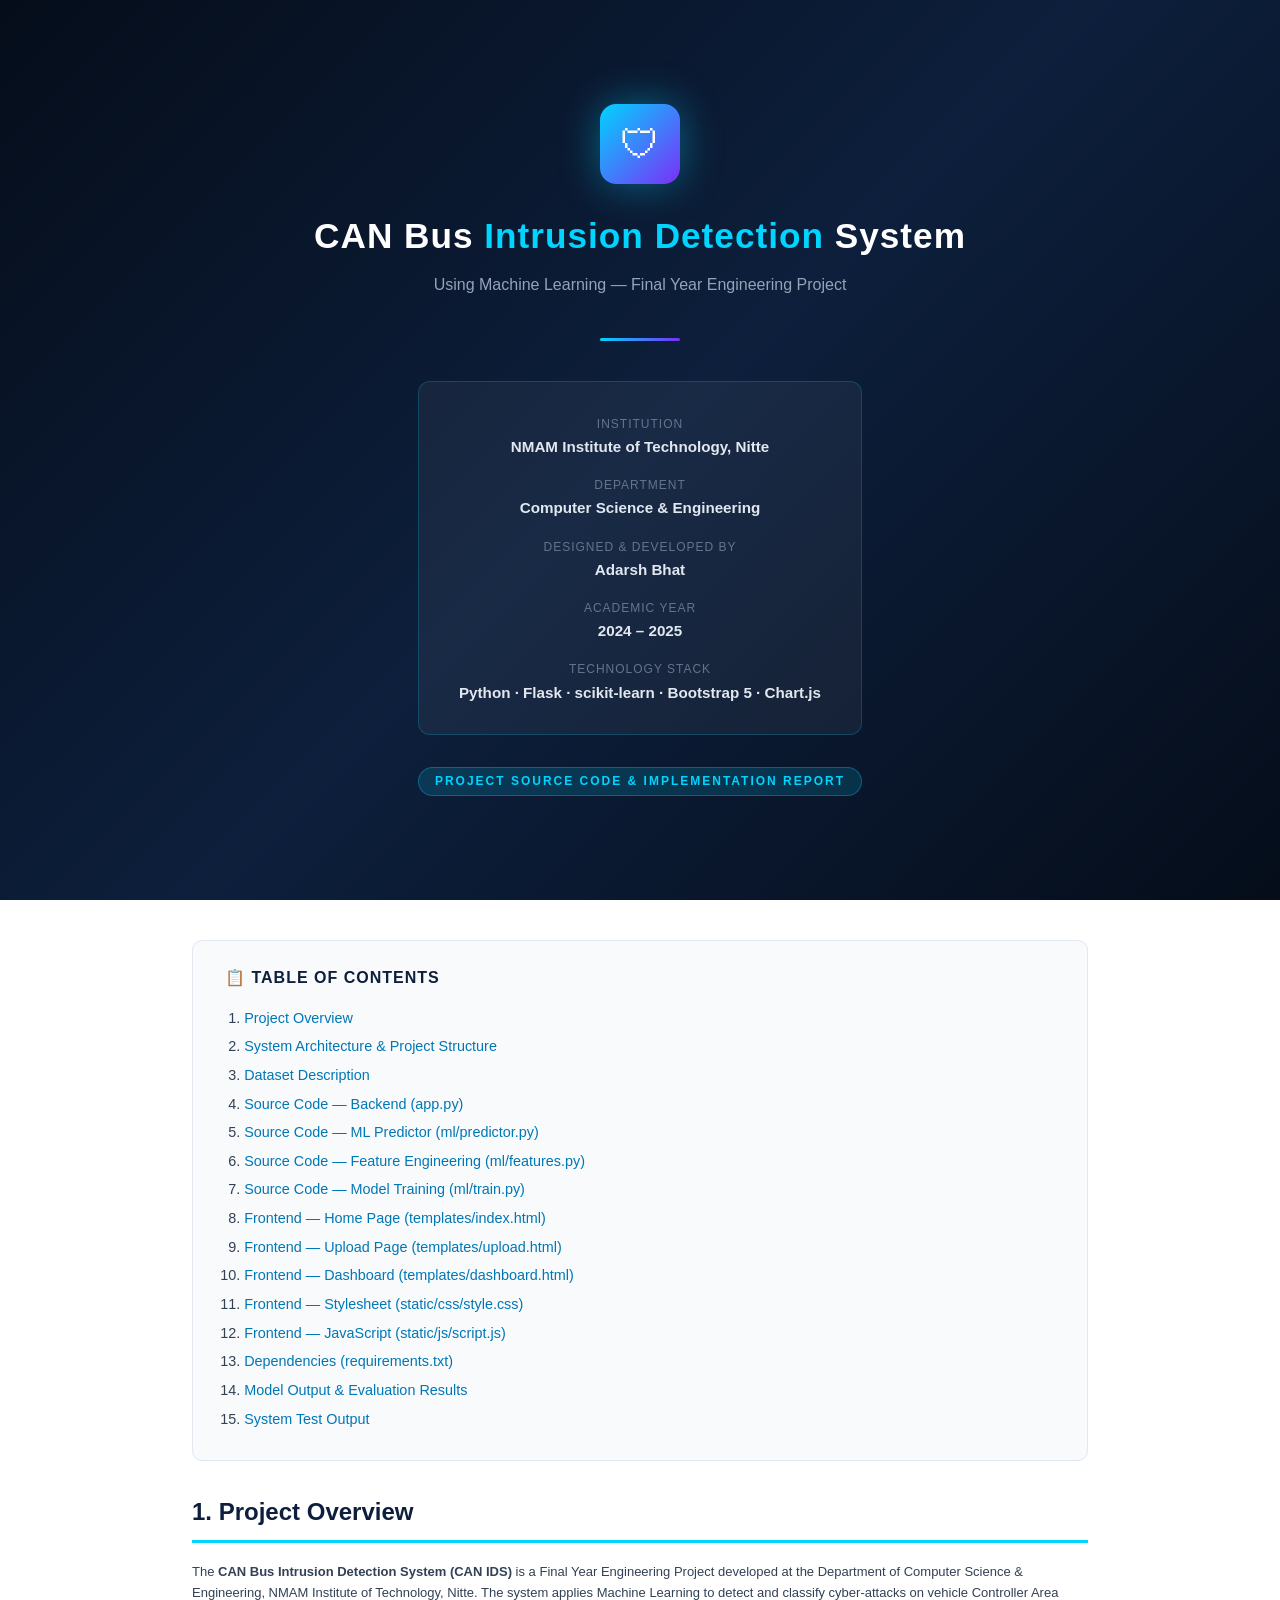
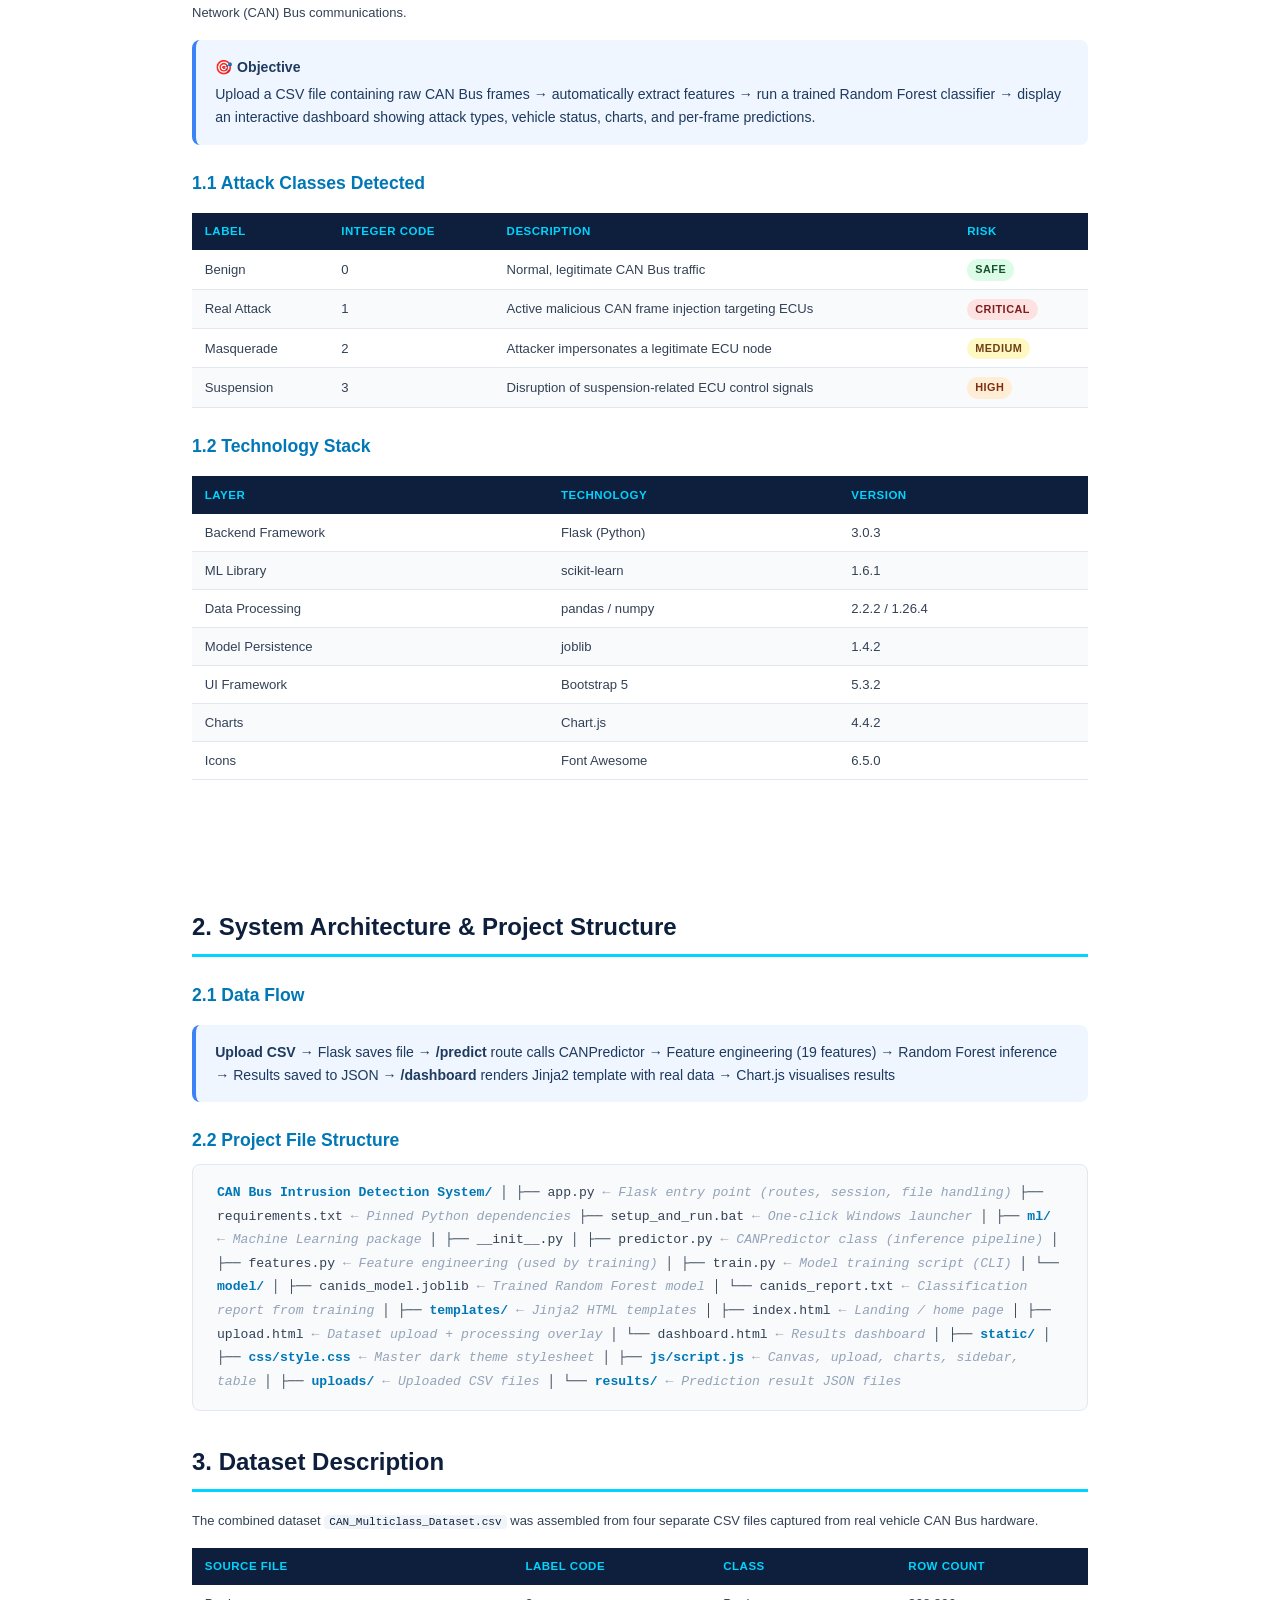
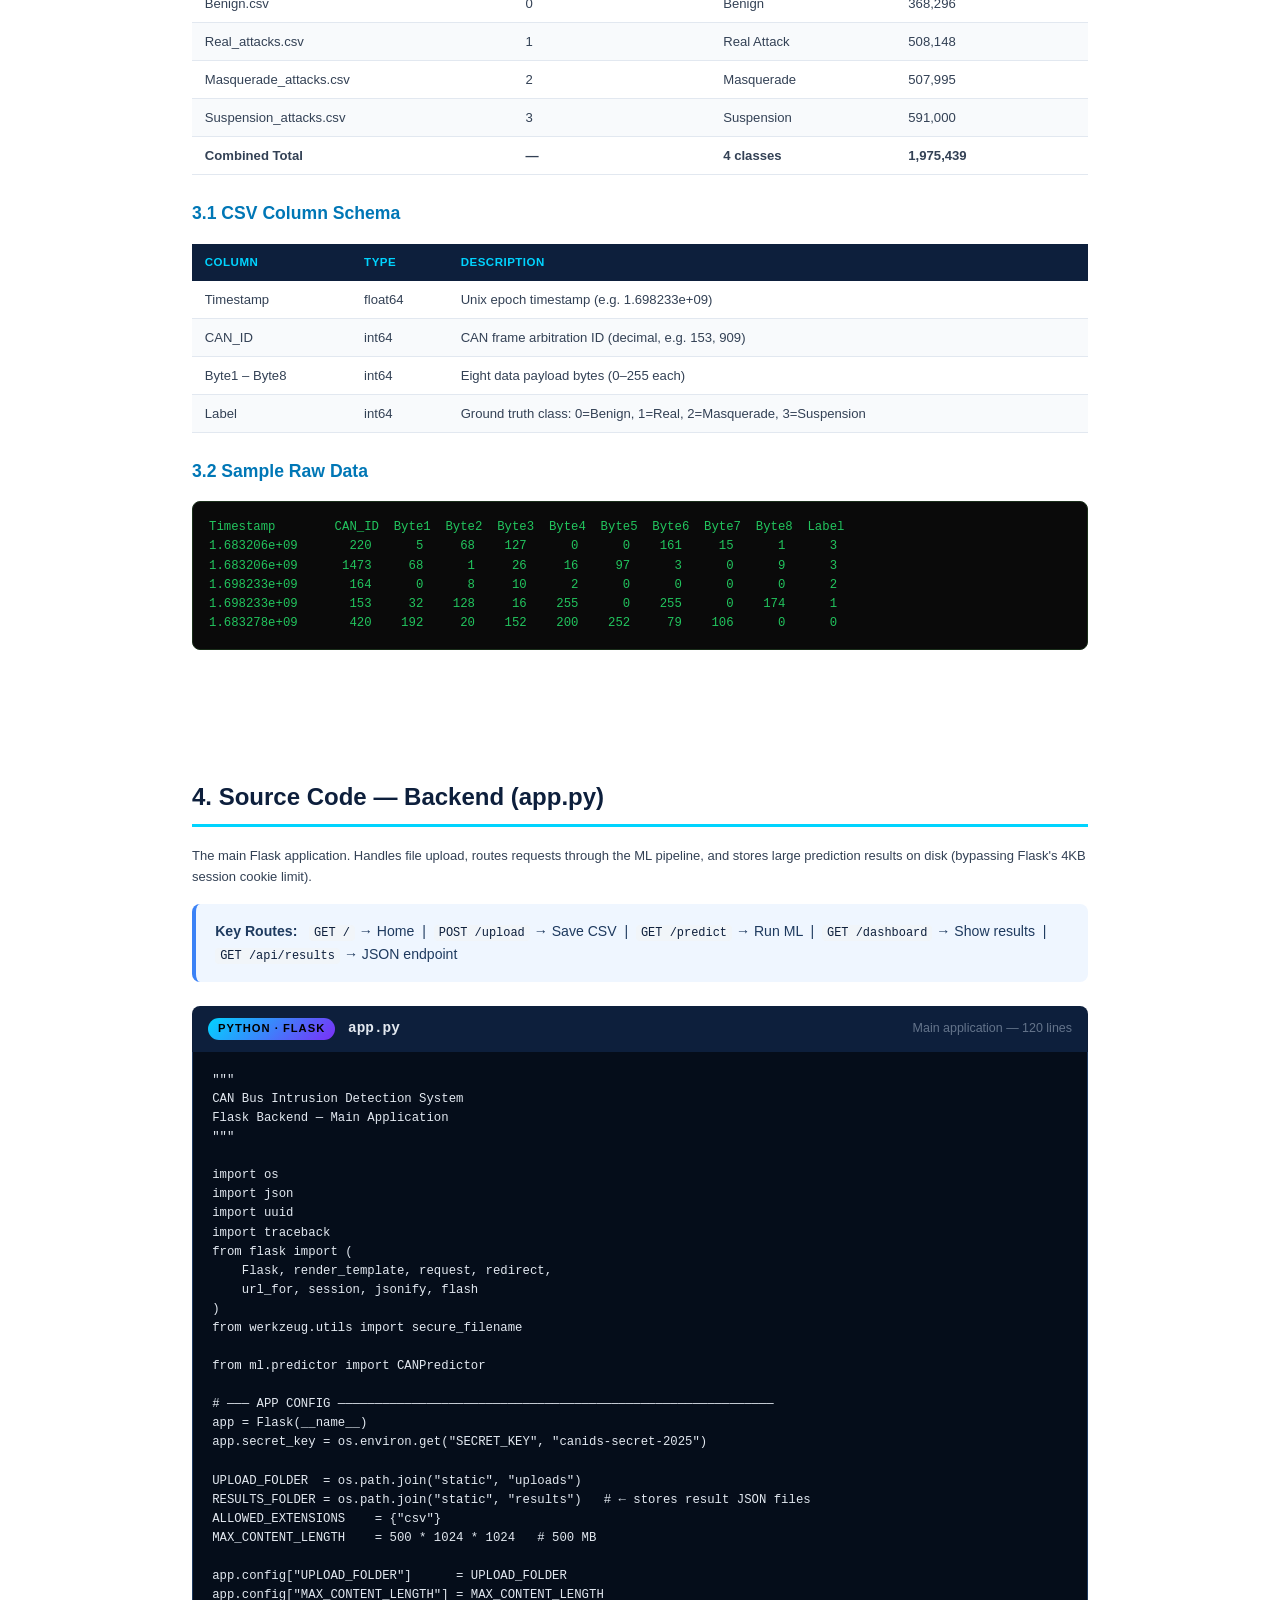
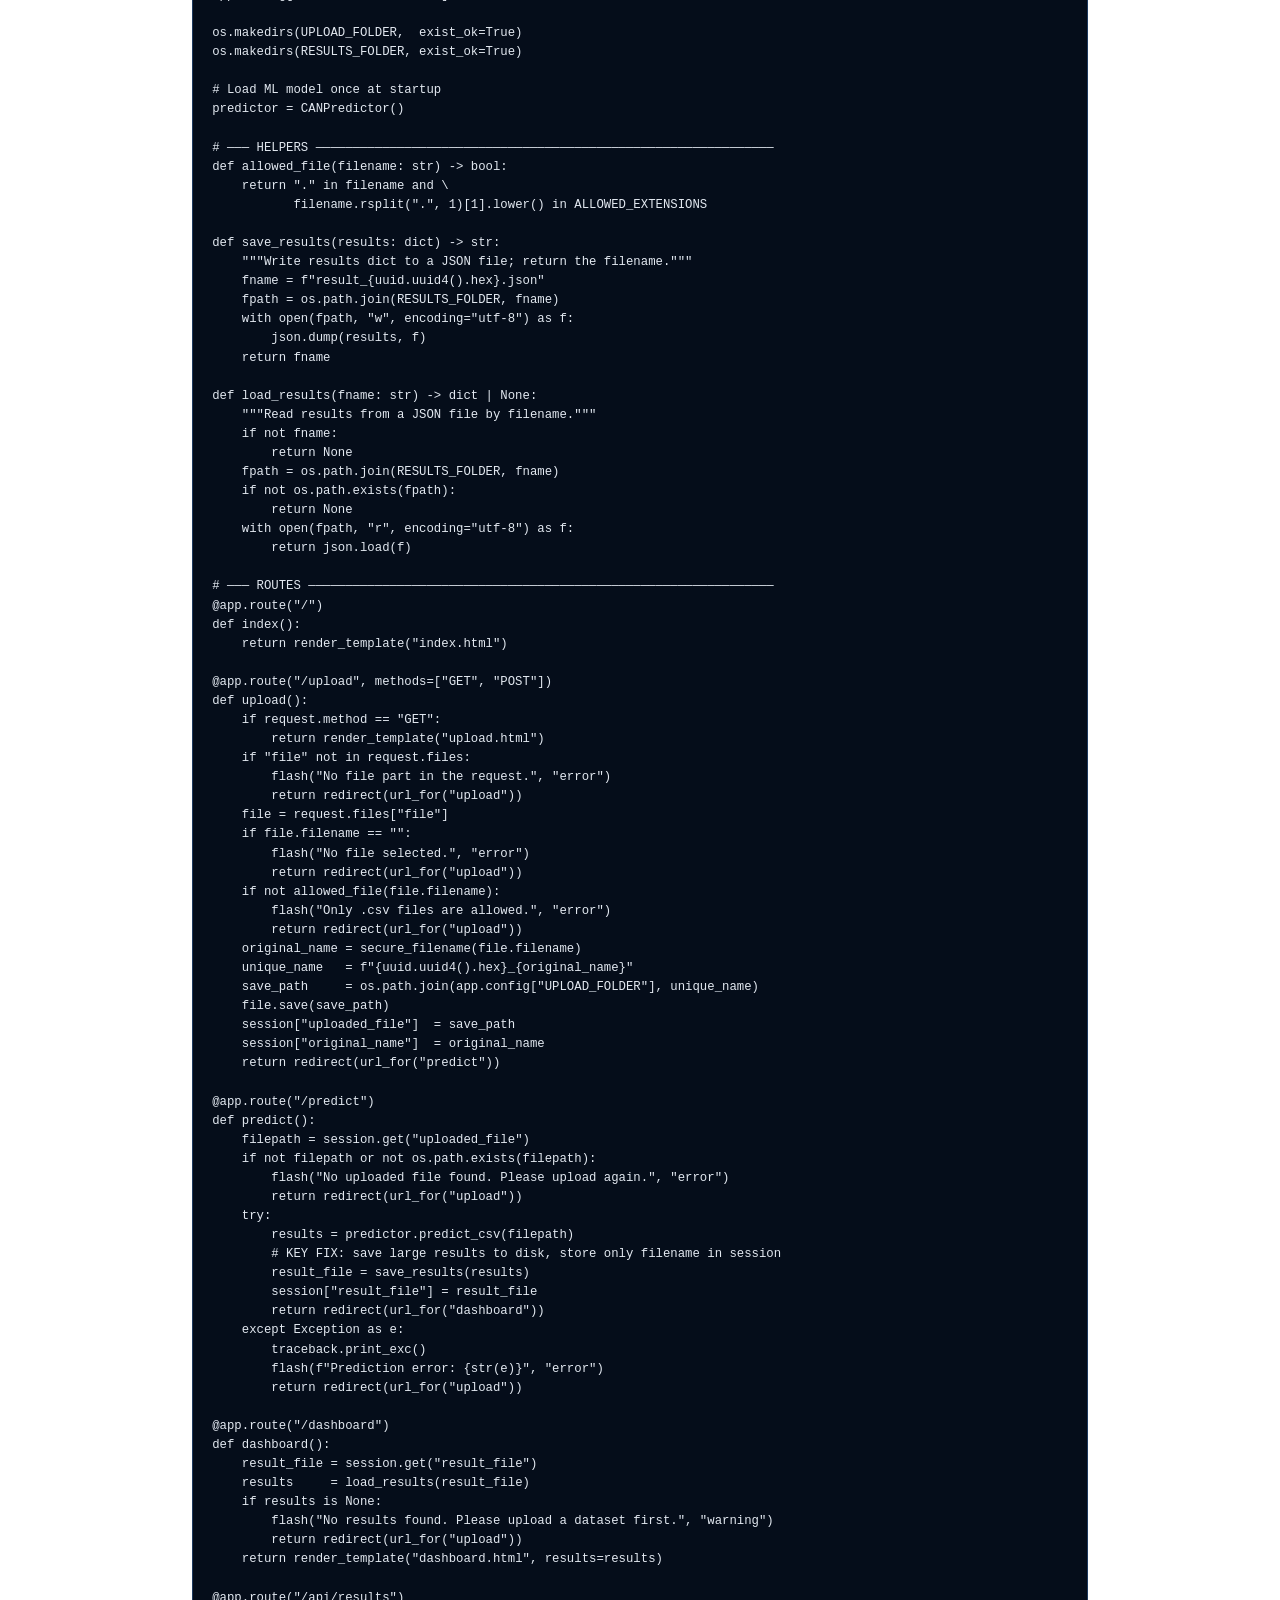
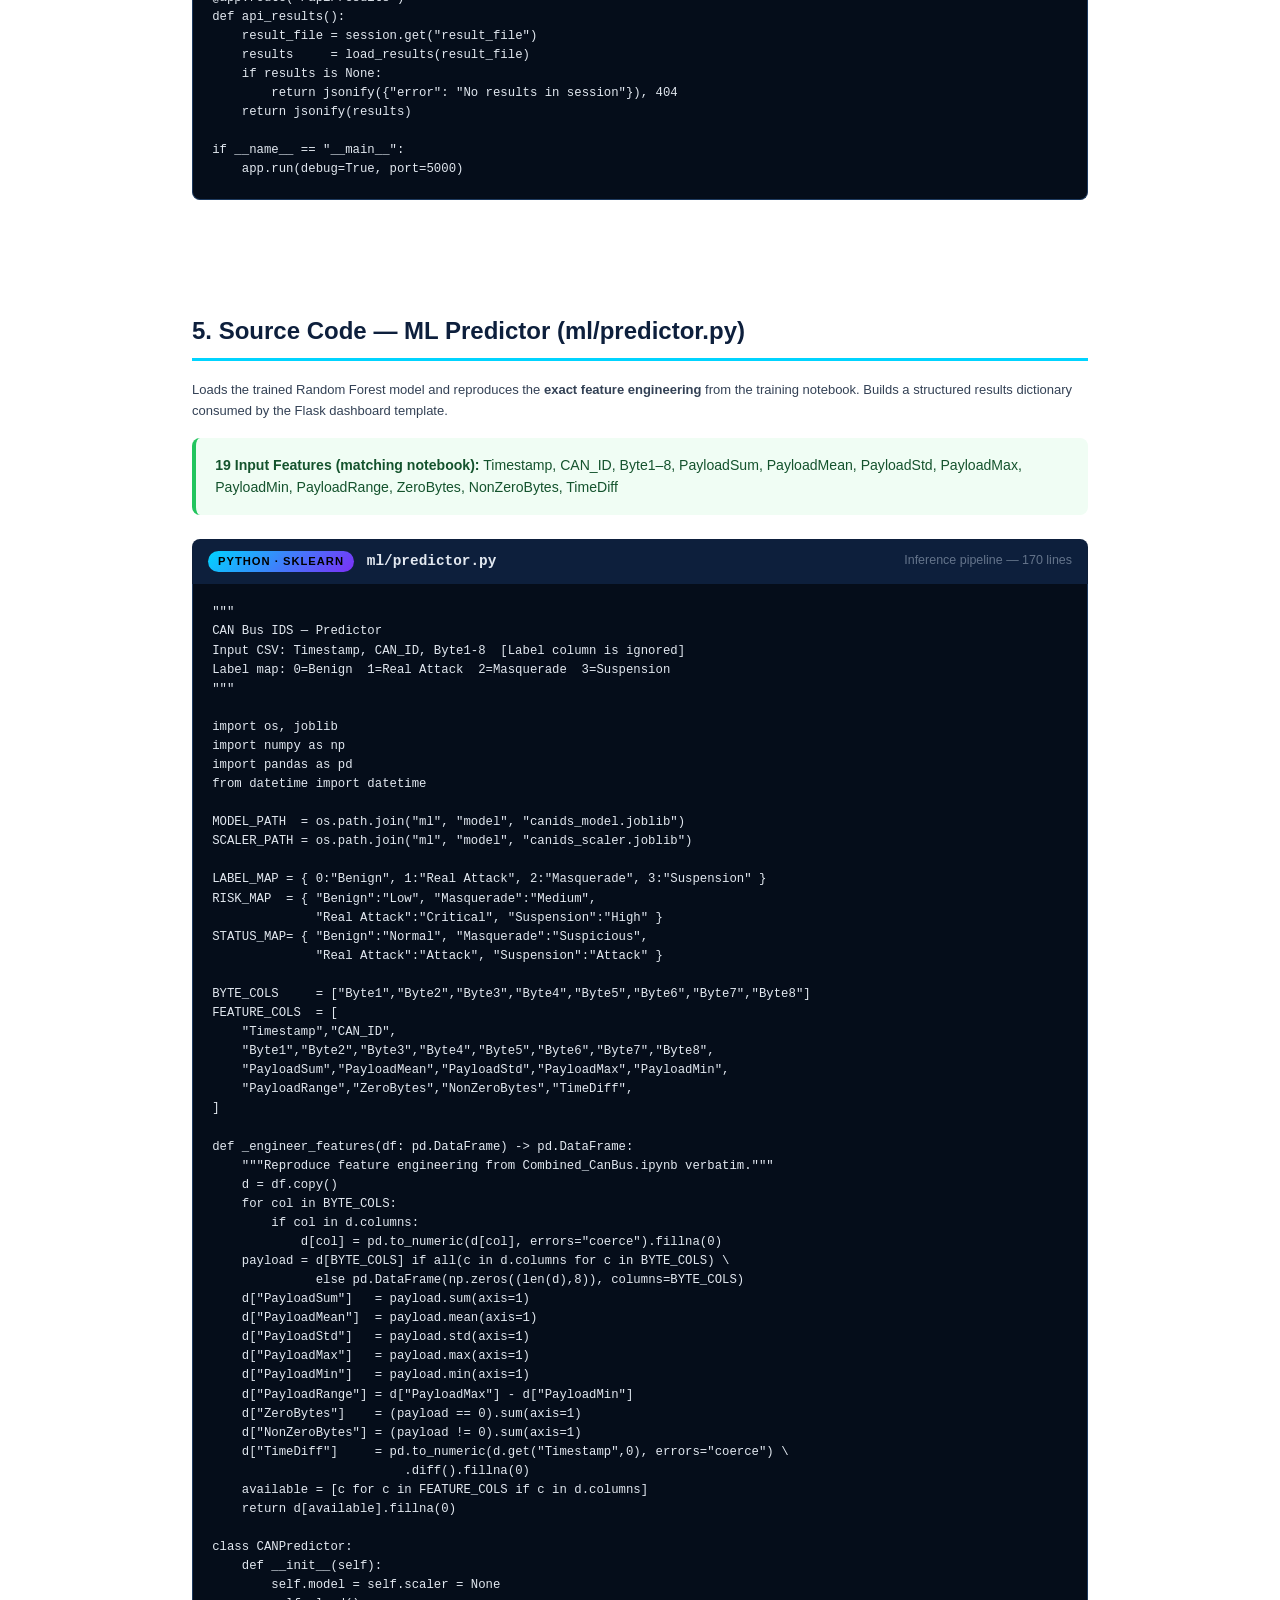
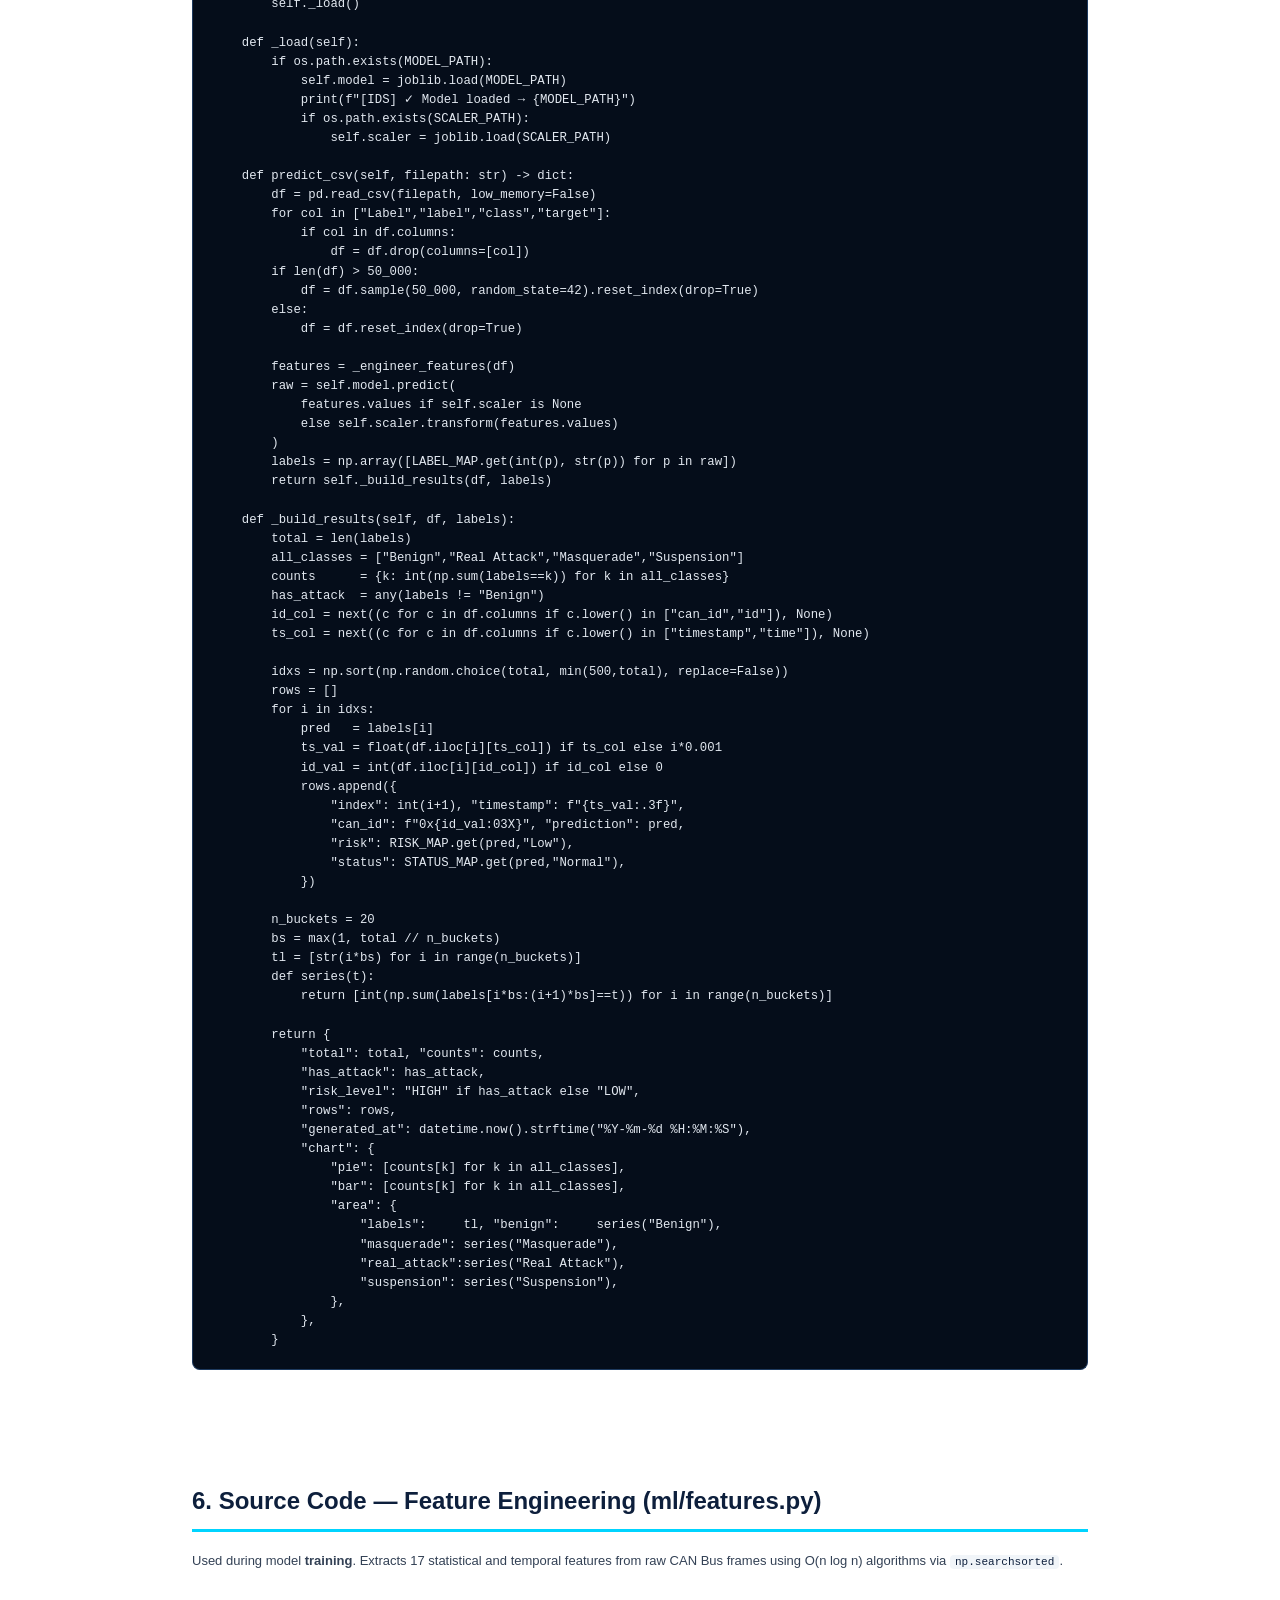
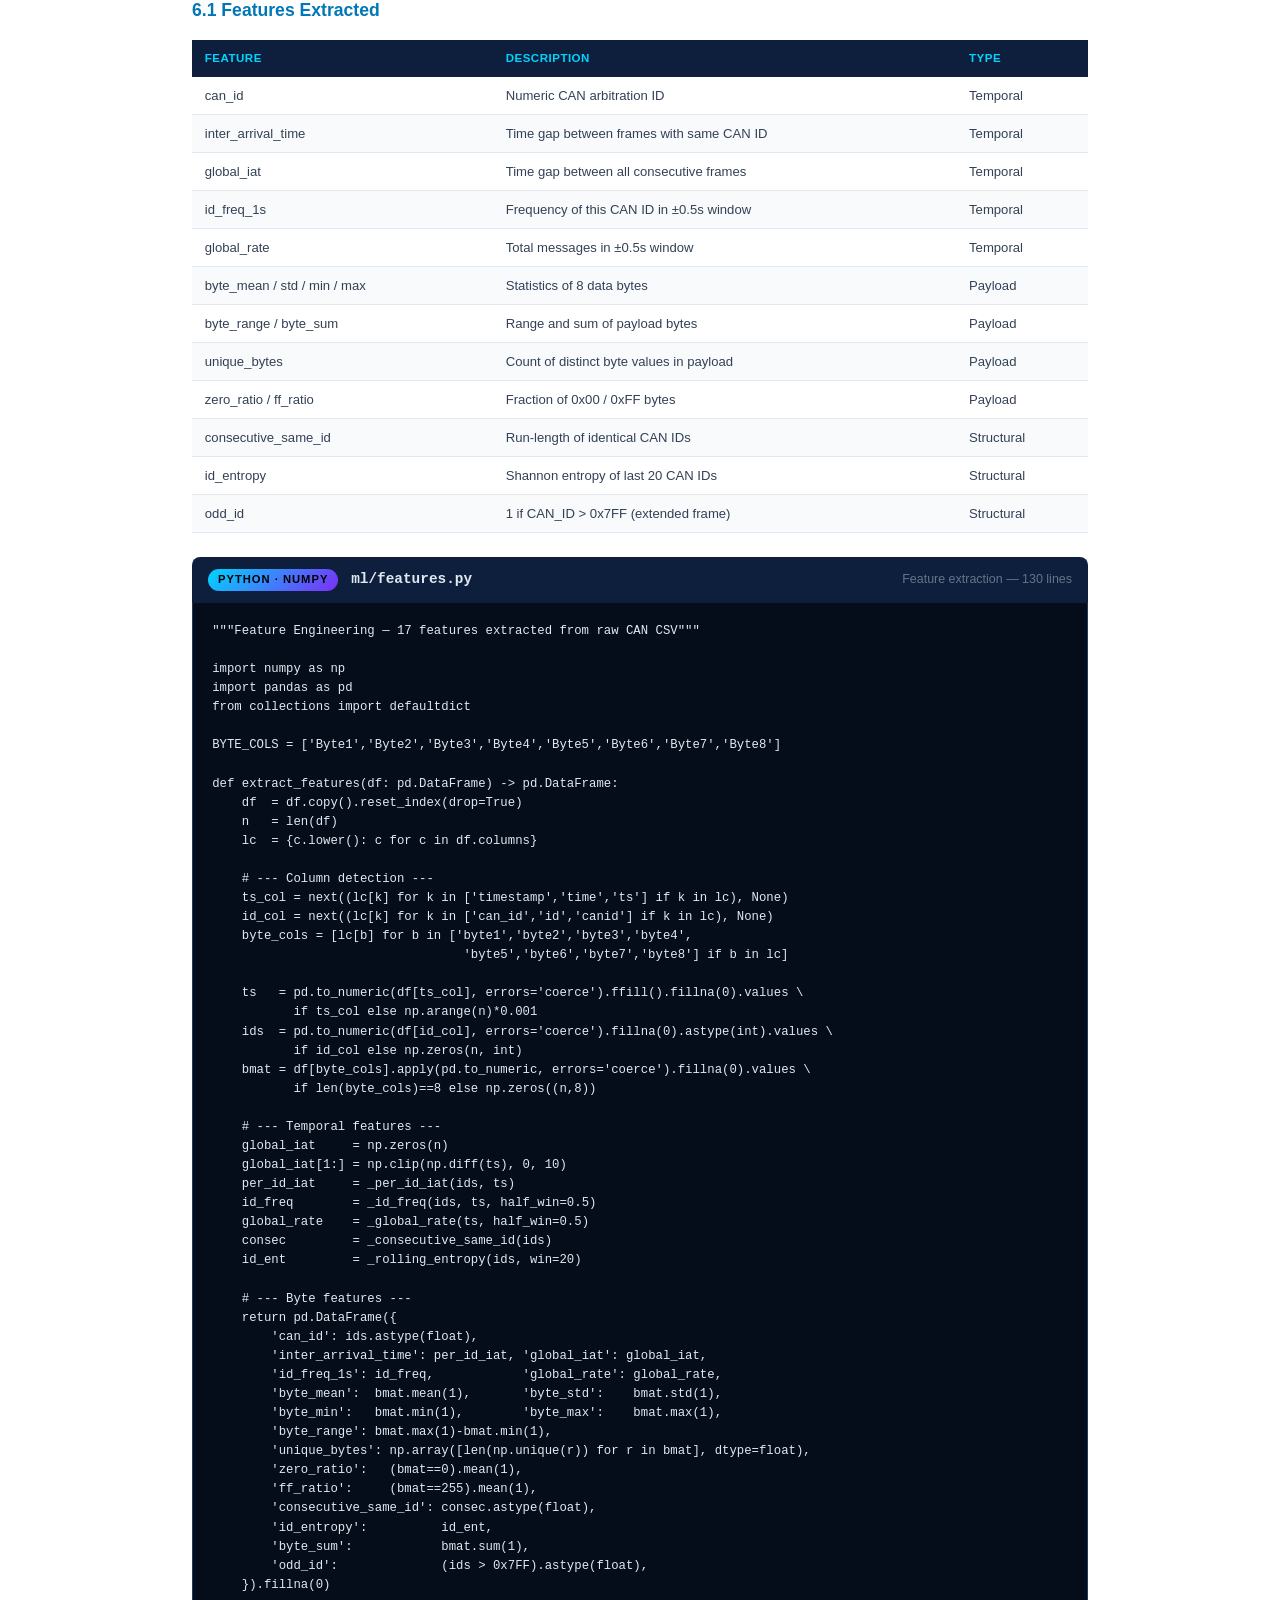
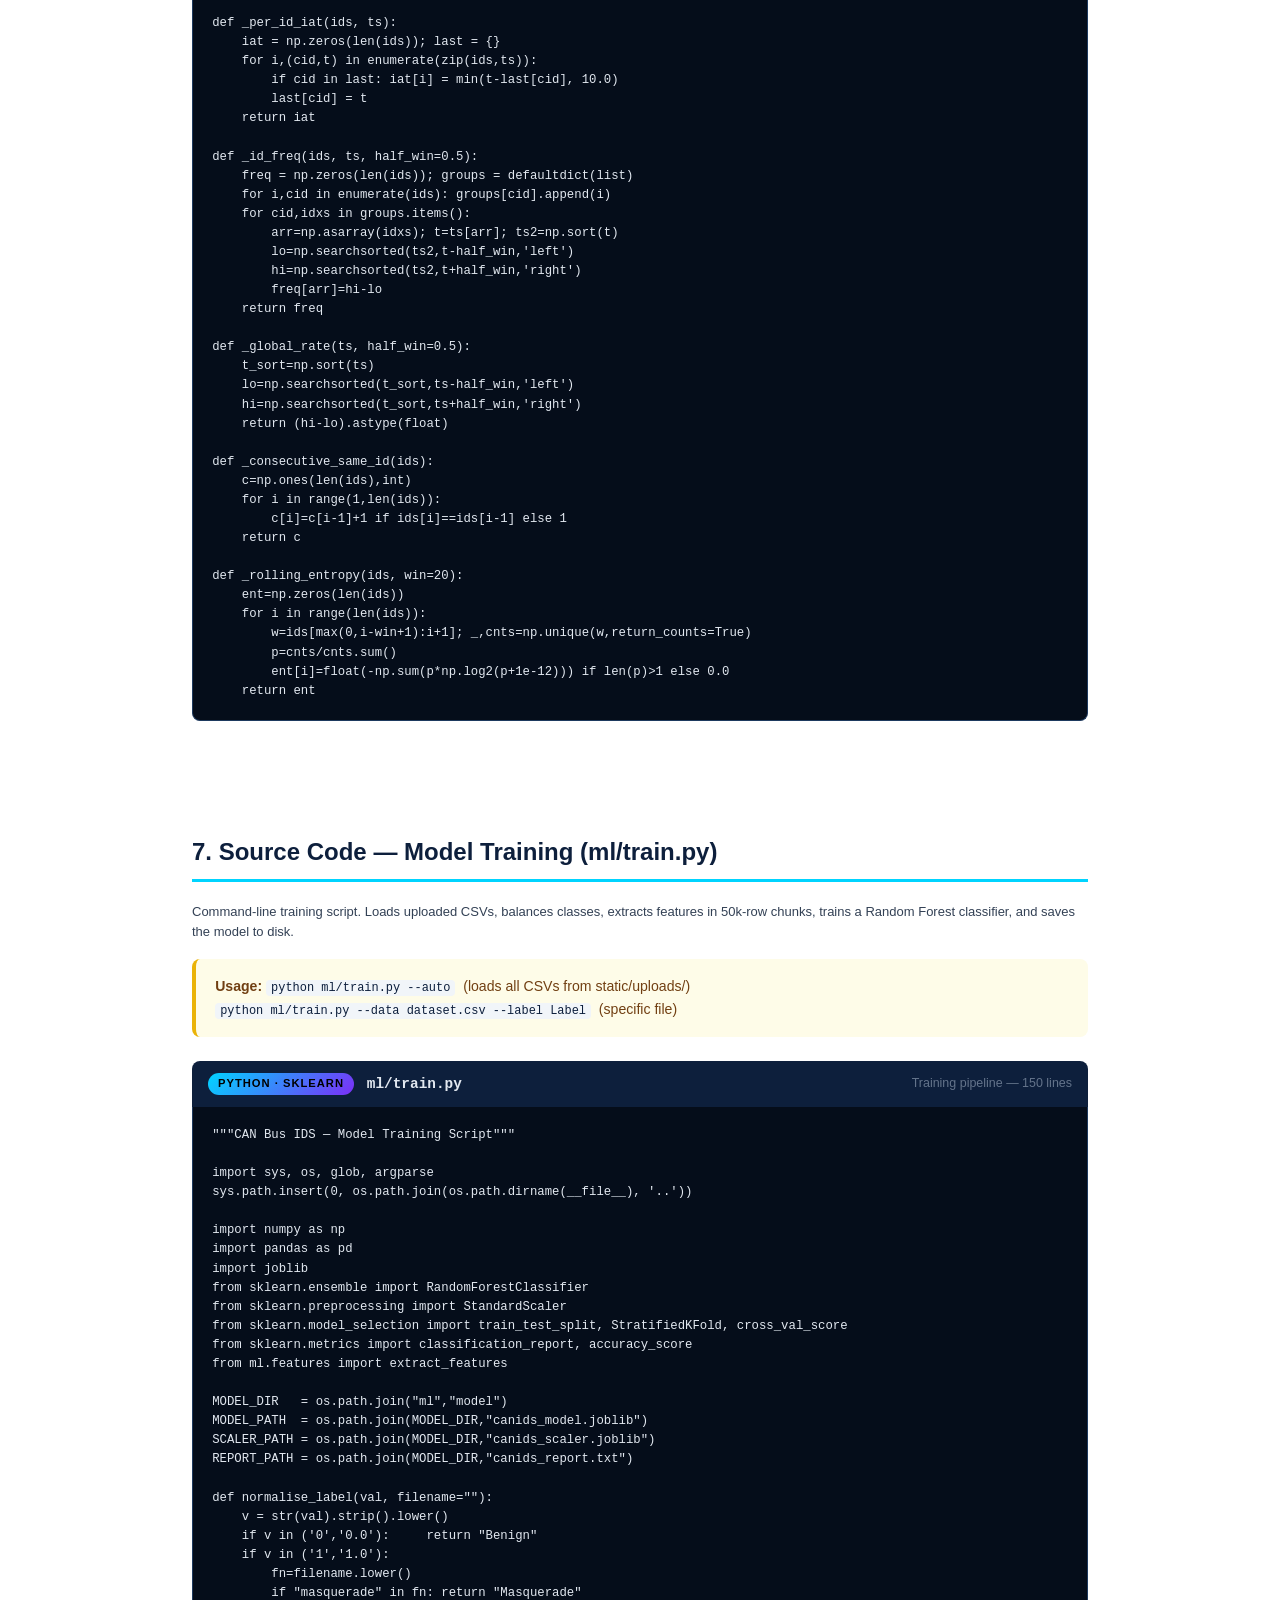
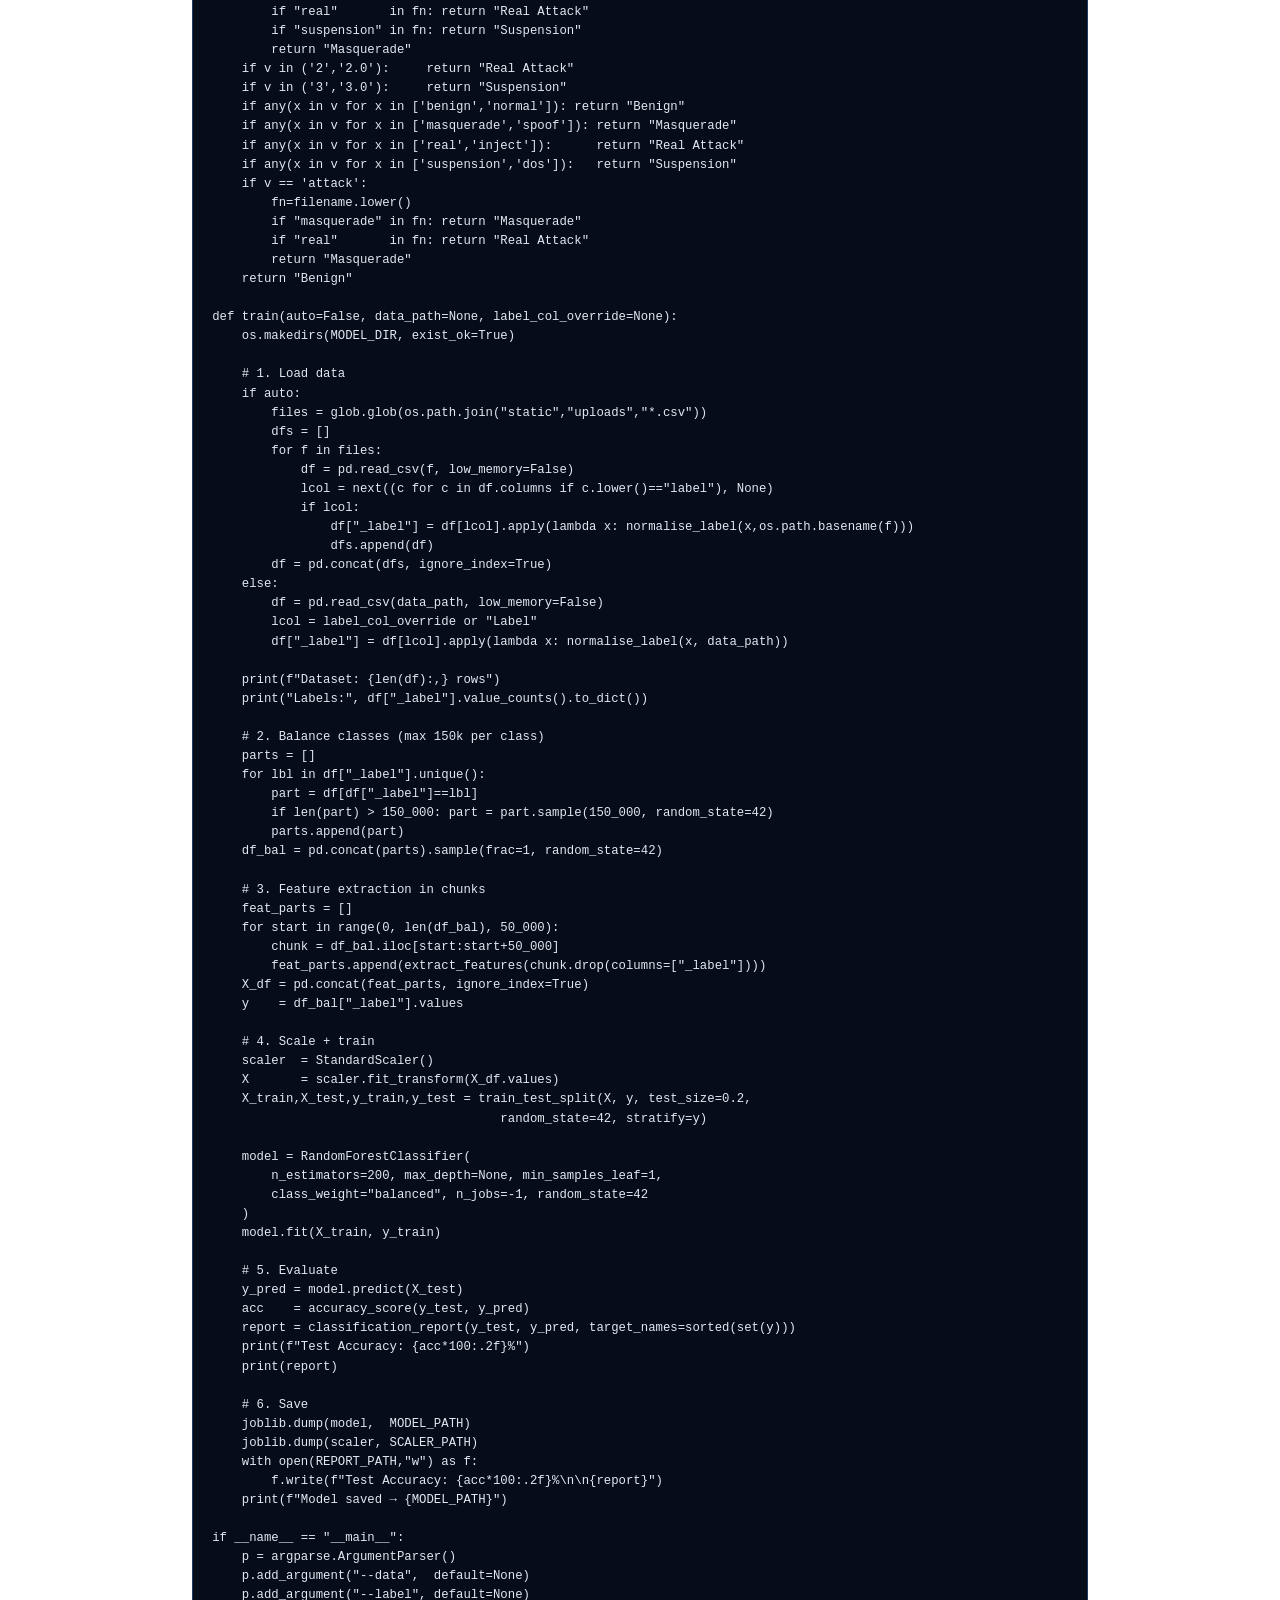
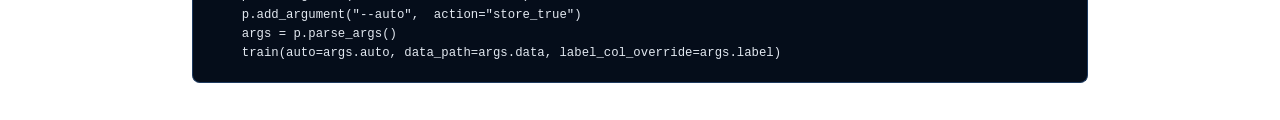
<file: PROJECT_REPORT.html>
<!DOCTYPE html>
<html lang="en">
<head>
<meta charset="UTF-8"/>
<meta name="viewport" content="width=device-width,initial-scale=1.0"/>
<title>CAN Bus IDS — Project Report</title>
<style>
/* ── RESET & BASE ── */
*{box-sizing:border-box;margin:0;padding:0}
body{font-family:'Segoe UI',Arial,sans-serif;font-size:13px;background:#fff;color:#1a1a2e;line-height:1.6}
a{color:#0077b6;text-decoration:none}

/* ── COVER PAGE ── */
.cover{min-height:100vh;display:flex;flex-direction:column;align-items:center;justify-content:center;
  background:linear-gradient(135deg,#050d1a 0%,#0d1f3c 50%,#050d1a 100%);
  color:#fff;text-align:center;padding:2rem;page-break-after:always}
.cover-logo{width:80px;height:80px;background:linear-gradient(135deg,#00d4ff,#7b2ff7);
  border-radius:16px;display:flex;align-items:center;justify-content:center;
  font-size:2.5rem;margin:0 auto 1.5rem;box-shadow:0 0 40px rgba(0,212,255,0.4)}
.cover h1{font-size:2.2rem;font-weight:900;letter-spacing:1px;margin-bottom:.5rem}
.cover h1 span{color:#00d4ff}
.cover-sub{font-size:1rem;color:#94a3b8;margin-bottom:2.5rem}
.cover-divider{width:80px;height:3px;background:linear-gradient(90deg,#00d4ff,#7b2ff7);
  border-radius:2px;margin:0 auto 2.5rem}
.cover-info{background:rgba(255,255,255,0.05);border:1px solid rgba(0,212,255,0.2);
  border-radius:12px;padding:1.5rem 2.5rem;max-width:480px;margin:0 auto}
.cover-info p{margin:.3rem 0;font-size:.95rem}
.cover-info .label{color:#64748b;font-size:.75rem;text-transform:uppercase;letter-spacing:1px}
.cover-info .value{color:#e2e8f0;font-weight:600}
.cover-badge{display:inline-block;background:rgba(0,212,255,0.15);border:1px solid rgba(0,212,255,0.3);
  color:#00d4ff;border-radius:50px;padding:4px 16px;font-size:.75rem;font-weight:700;
  letter-spacing:2px;text-transform:uppercase;margin-top:2rem}
</style>
</head>
<body>

<!-- COVER PAGE -->
<div class="cover">
  <div class="cover-logo">🛡</div>
  <h1>CAN Bus <span>Intrusion Detection</span> System</h1>
  <p class="cover-sub">Using Machine Learning — Final Year Engineering Project</p>
  <div class="cover-divider"></div>
  <div class="cover-info">
    <p><span class="label">Institution</span><br><span class="value">NMAM Institute of Technology, Nitte</span></p>
    <p style="margin-top:.8rem"><span class="label">Department</span><br><span class="value">Computer Science &amp; Engineering</span></p>
    <p style="margin-top:.8rem"><span class="label">Designed &amp; Developed By</span><br><span class="value">Adarsh Bhat</span></p>
    <p style="margin-top:.8rem"><span class="label">Academic Year</span><br><span class="value">2024 – 2025</span></p>
    <p style="margin-top:.8rem"><span class="label">Technology Stack</span><br><span class="value">Python · Flask · scikit-learn · Bootstrap 5 · Chart.js</span></p>
  </div>
  <div class="cover-badge">Project Source Code &amp; Implementation Report</div>
</div>

<style>
/* ── REPORT BODY STYLES ── */
.page{max-width:960px;margin:0 auto;padding:2.5rem 2rem}
h2.chapter{font-size:1.5rem;font-weight:900;color:#0d1f3c;border-bottom:3px solid #00d4ff;
  padding-bottom:.5rem;margin:2rem 0 1.2rem}
h3.section{font-size:1.1rem;font-weight:700;color:#0077b6;margin:1.5rem 0 .6rem}
h4.subsec{font-size:.95rem;font-weight:700;color:#1a1a2e;margin:1rem 0 .4rem}
p{margin-bottom:.8rem;color:#334155}

/* ── TABLE OF CONTENTS ── */
.toc{background:#f8fafc;border:1px solid #e2e8f0;border-radius:10px;padding:1.5rem 2rem;margin-bottom:2rem}
.toc h3{font-size:1rem;font-weight:700;color:#0d1f3c;margin-bottom:1rem;letter-spacing:1px;text-transform:uppercase}
.toc ol{padding-left:1.2rem}
.toc li{margin:.35rem 0;font-size:.9rem;color:#334155}
.toc a{color:#0077b6}

/* ── INFO BOXES ── */
.info-box{border-radius:8px;padding:1rem 1.2rem;margin:1rem 0;font-size:.88rem}
.info-box.blue{background:#eff6ff;border-left:4px solid #3b82f6;color:#1e3a5f}
.info-box.green{background:#f0fdf4;border-left:4px solid #22c55e;color:#14532d}
.info-box.red{background:#fef2f2;border-left:4px solid #ef4444;color:#7f1d1d}
.info-box.yellow{background:#fefce8;border-left:4px solid #eab308;color:#713f12}
.info-box .title{font-weight:700;margin-bottom:.3rem}

/* ── FILE HEADER ── */
.file-header{display:flex;align-items:center;gap:.8rem;background:#0d1f3c;
  border-radius:8px 8px 0 0;padding:.7rem 1rem;margin-top:1.5rem}
.file-badge{background:linear-gradient(135deg,#00d4ff,#7b2ff7);color:#000;
  font-size:.7rem;font-weight:700;padding:2px 10px;border-radius:50px;text-transform:uppercase;letter-spacing:1px}
.file-name{color:#e2e8f0;font-family:monospace;font-size:.9rem;font-weight:600}
.file-desc{color:#64748b;font-size:.78rem;margin-left:auto}

/* ── CODE BLOCKS ── */
pre{background:#050d1a;color:#e2e8f0;padding:1.2rem;border-radius:0 0 8px 8px;
  font-family:'Courier New',Consolas,monospace;font-size:.77rem;line-height:1.55;
  overflow-x:auto;border:1px solid #1e3a5f;border-top:none;white-space:pre-wrap;word-break:break-word}
code.inline{background:#f1f5f9;color:#0d1f3c;padding:1px 5px;border-radius:4px;
  font-family:monospace;font-size:.85em}

/* ── OUTPUT TERMINAL ── */
.terminal{background:#0a0a0a;color:#22c55e;padding:1rem;border-radius:8px;
  font-family:'Courier New',monospace;font-size:.77rem;line-height:1.55;
  border:1px solid #1a2e1a;margin:1rem 0;white-space:pre-wrap;word-break:break-word}
.terminal .t-cmd{color:#00d4ff}
.terminal .t-warn{color:#eab308}
.terminal .t-err{color:#ef4444}
.terminal .t-title{color:#fff;font-weight:700}

/* ── DATA TABLE ── */
table.data-table{width:100%;border-collapse:collapse;font-size:.82rem;margin:1rem 0}
table.data-table th{background:#0d1f3c;color:#00d4ff;padding:.6rem .8rem;text-align:left;
  font-size:.72rem;text-transform:uppercase;letter-spacing:.5px}
table.data-table td{padding:.5rem .8rem;border-bottom:1px solid #e2e8f0;color:#334155}
table.data-table tr:nth-child(even) td{background:#f8fafc}
table.data-table .badge{display:inline-block;padding:2px 8px;border-radius:50px;
  font-size:.68rem;font-weight:700;letter-spacing:.5px}
.badge-safe{background:#dcfce7;color:#14532d}
.badge-warn{background:#fef9c3;color:#713f12}
.badge-crit{background:#fee2e2;color:#7f1d1d}
.badge-high{background:#ffedd5;color:#7c2d12}

/* ── METRICS GRID ── */
.metrics{display:grid;grid-template-columns:repeat(4,1fr);gap:1rem;margin:1rem 0}
.metric-card{background:#f8fafc;border:1px solid #e2e8f0;border-radius:8px;
  padding:.8rem;text-align:center}
.metric-card .num{font-size:1.8rem;font-weight:900;color:#0077b6}
.metric-card .lbl{font-size:.72rem;color:#64748b;text-transform:uppercase;letter-spacing:1px}
.metric-card.green .num{color:#16a34a}
.metric-card.red .num{color:#dc2626}
.metric-card.yellow .num{color:#ca8a04}

/* ── STRUCTURE TREE ── */
.tree{background:#f8fafc;border:1px solid #e2e8f0;border-radius:8px;
  padding:1rem 1.5rem;font-family:monospace;font-size:.82rem;line-height:1.8;color:#334155}
.tree .dir{color:#0077b6;font-weight:700}
.tree .file{color:#334155}
.tree .comment{color:#94a3b8;font-style:italic}

/* ── PRINT ── */
@media print{
  .cover{min-height:100vh}
  h2.chapter{page-break-before:always}
  pre,table,figure{page-break-inside:avoid}
  body{font-size:11px}
}
.page-break{page-break-before:always}
.no-break{page-break-inside:avoid}
</style>

<div class="page">
<!-- TABLE OF CONTENTS -->
<div class="toc">
  <h3>📋 Table of Contents</h3>
  <ol>
    <li><a href="#ch1">Project Overview</a></li>
    <li><a href="#ch2">System Architecture &amp; Project Structure</a></li>
    <li><a href="#ch3">Dataset Description</a></li>
    <li><a href="#ch4">Source Code — Backend (app.py)</a></li>
    <li><a href="#ch5">Source Code — ML Predictor (ml/predictor.py)</a></li>
    <li><a href="#ch6">Source Code — Feature Engineering (ml/features.py)</a></li>
    <li><a href="#ch7">Source Code — Model Training (ml/train.py)</a></li>
    <li><a href="#ch8">Frontend — Home Page (templates/index.html)</a></li>
    <li><a href="#ch9">Frontend — Upload Page (templates/upload.html)</a></li>
    <li><a href="#ch10">Frontend — Dashboard (templates/dashboard.html)</a></li>
    <li><a href="#ch11">Frontend — Stylesheet (static/css/style.css)</a></li>
    <li><a href="#ch12">Frontend — JavaScript (static/js/script.js)</a></li>
    <li><a href="#ch13">Dependencies (requirements.txt)</a></li>
    <li><a href="#ch14">Model Output &amp; Evaluation Results</a></li>
    <li><a href="#ch15">System Test Output</a></li>
  </ol>
</div>

<!-- CH 1: OVERVIEW -->
<h2 class="chapter" id="ch1">1. Project Overview</h2>
<p>The <strong>CAN Bus Intrusion Detection System (CAN IDS)</strong> is a Final Year Engineering Project developed at the Department of Computer Science &amp; Engineering, NMAM Institute of Technology, Nitte. The system applies Machine Learning to detect and classify cyber-attacks on vehicle Controller Area Network (CAN) Bus communications.</p>

<div class="info-box blue">
  <div class="title">🎯 Objective</div>
  Upload a CSV file containing raw CAN Bus frames → automatically extract features → run a trained Random Forest classifier → display an interactive dashboard showing attack types, vehicle status, charts, and per-frame predictions.
</div>

<h3 class="section">1.1 Attack Classes Detected</h3>
<table class="data-table">
<thead><tr><th>Label</th><th>Integer Code</th><th>Description</th><th>Risk</th></tr></thead>
<tbody>
<tr><td>Benign</td><td>0</td><td>Normal, legitimate CAN Bus traffic</td><td><span class="badge badge-safe">SAFE</span></td></tr>
<tr><td>Real Attack</td><td>1</td><td>Active malicious CAN frame injection targeting ECUs</td><td><span class="badge badge-crit">CRITICAL</span></td></tr>
<tr><td>Masquerade</td><td>2</td><td>Attacker impersonates a legitimate ECU node</td><td><span class="badge badge-warn">MEDIUM</span></td></tr>
<tr><td>Suspension</td><td>3</td><td>Disruption of suspension-related ECU control signals</td><td><span class="badge badge-high">HIGH</span></td></tr>
</tbody>
</table>

<h3 class="section">1.2 Technology Stack</h3>
<table class="data-table">
<thead><tr><th>Layer</th><th>Technology</th><th>Version</th></tr></thead>
<tbody>
<tr><td>Backend Framework</td><td>Flask (Python)</td><td>3.0.3</td></tr>
<tr><td>ML Library</td><td>scikit-learn</td><td>1.6.1</td></tr>
<tr><td>Data Processing</td><td>pandas / numpy</td><td>2.2.2 / 1.26.4</td></tr>
<tr><td>Model Persistence</td><td>joblib</td><td>1.4.2</td></tr>
<tr><td>UI Framework</td><td>Bootstrap 5</td><td>5.3.2</td></tr>
<tr><td>Charts</td><td>Chart.js</td><td>4.4.2</td></tr>
<tr><td>Icons</td><td>Font Awesome</td><td>6.5.0</td></tr>
</tbody>
</table>
</div>

<div class="page">
<!-- CH 2: ARCHITECTURE -->
<h2 class="chapter" id="ch2">2. System Architecture &amp; Project Structure</h2>
<h3 class="section">2.1 Data Flow</h3>
<div class="info-box blue">
  <strong>Upload CSV</strong> → Flask saves file → <strong>/predict</strong> route calls CANPredictor → Feature engineering (19 features) → Random Forest inference → Results saved to JSON → <strong>/dashboard</strong> renders Jinja2 template with real data → Chart.js visualises results
</div>

<h3 class="section">2.2 Project File Structure</h3>
<div class="tree">
<span class="dir">CAN Bus Intrusion Detection System/</span>
│
├── <span class="file">app.py</span>                    <span class="comment">← Flask entry point (routes, session, file handling)</span>
├── <span class="file">requirements.txt</span>          <span class="comment">← Pinned Python dependencies</span>
├── <span class="file">setup_and_run.bat</span>         <span class="comment">← One-click Windows launcher</span>
│
├── <span class="dir">ml/</span>                          <span class="comment">← Machine Learning package</span>
│   ├── <span class="file">__init__.py</span>
│   ├── <span class="file">predictor.py</span>             <span class="comment">← CANPredictor class (inference pipeline)</span>
│   ├── <span class="file">features.py</span>              <span class="comment">← Feature engineering (used by training)</span>
│   ├── <span class="file">train.py</span>                 <span class="comment">← Model training script (CLI)</span>
│   └── <span class="dir">model/</span>
│       ├── <span class="file">canids_model.joblib</span>  <span class="comment">← Trained Random Forest model</span>
│       └── <span class="file">canids_report.txt</span>    <span class="comment">← Classification report from training</span>
│
├── <span class="dir">templates/</span>                   <span class="comment">← Jinja2 HTML templates</span>
│   ├── <span class="file">index.html</span>               <span class="comment">← Landing / home page</span>
│   ├── <span class="file">upload.html</span>              <span class="comment">← Dataset upload + processing overlay</span>
│   └── <span class="file">dashboard.html</span>           <span class="comment">← Results dashboard</span>
│
├── <span class="dir">static/</span>
│   ├── <span class="dir">css/style.css</span>            <span class="comment">← Master dark theme stylesheet</span>
│   ├── <span class="dir">js/script.js</span>             <span class="comment">← Canvas, upload, charts, sidebar, table</span>
│   ├── <span class="dir">uploads/</span>                 <span class="comment">← Uploaded CSV files</span>
│   └── <span class="dir">results/</span>                 <span class="comment">← Prediction result JSON files</span>
</div>

<!-- CH 3: DATASET -->
<h2 class="chapter" id="ch3">3. Dataset Description</h2>
<p>The combined dataset <code class="inline">CAN_Multiclass_Dataset.csv</code> was assembled from four separate CSV files captured from real vehicle CAN Bus hardware.</p>

<table class="data-table">
<thead><tr><th>Source File</th><th>Label Code</th><th>Class</th><th>Row Count</th></tr></thead>
<tbody>
<tr><td>Benign.csv</td><td>0</td><td>Benign</td><td>368,296</td></tr>
<tr><td>Real_attacks.csv</td><td>1</td><td>Real Attack</td><td>508,148</td></tr>
<tr><td>Masquerade_attacks.csv</td><td>2</td><td>Masquerade</td><td>507,995</td></tr>
<tr><td>Suspension_attacks.csv</td><td>3</td><td>Suspension</td><td>591,000</td></tr>
<tr style="font-weight:700"><td>Combined Total</td><td>—</td><td>4 classes</td><td>1,975,439</td></tr>
</tbody>
</table>

<h3 class="section">3.1 CSV Column Schema</h3>
<table class="data-table">
<thead><tr><th>Column</th><th>Type</th><th>Description</th></tr></thead>
<tbody>
<tr><td>Timestamp</td><td>float64</td><td>Unix epoch timestamp (e.g. 1.698233e+09)</td></tr>
<tr><td>CAN_ID</td><td>int64</td><td>CAN frame arbitration ID (decimal, e.g. 153, 909)</td></tr>
<tr><td>Byte1 – Byte8</td><td>int64</td><td>Eight data payload bytes (0–255 each)</td></tr>
<tr><td>Label</td><td>int64</td><td>Ground truth class: 0=Benign, 1=Real, 2=Masquerade, 3=Suspension</td></tr>
</tbody>
</table>

<h3 class="section">3.2 Sample Raw Data</h3>
<div class="terminal">Timestamp        CAN_ID  Byte1  Byte2  Byte3  Byte4  Byte5  Byte6  Byte7  Byte8  Label
1.683206e+09       220      5     68    127      0      0    161     15      1      3
1.683206e+09      1473     68      1     26     16     97      3      0      9      3
1.698233e+09       164      0      8     10      2      0      0      0      0      2
1.698233e+09       153     32    128     16    255      0    255      0    174      1
1.683278e+09       420    192     20    152    200    252     79    106      0      0
</div>
</div>

<div class="page">
<!-- CH 4: APP.PY -->
<h2 class="chapter" id="ch4">4. Source Code — Backend (app.py)</h2>
<p>The main Flask application. Handles file upload, routes requests through the ML pipeline, and stores large prediction results on disk (bypassing Flask's 4KB session cookie limit).</p>

<div class="info-box blue">
  <strong>Key Routes:</strong> &nbsp;
  <code class="inline">GET /</code> → Home &nbsp;|&nbsp;
  <code class="inline">POST /upload</code> → Save CSV &nbsp;|&nbsp;
  <code class="inline">GET /predict</code> → Run ML &nbsp;|&nbsp;
  <code class="inline">GET /dashboard</code> → Show results &nbsp;|&nbsp;
  <code class="inline">GET /api/results</code> → JSON endpoint
</div>

<div class="file-header">
  <span class="file-badge">Python · Flask</span>
  <span class="file-name">app.py</span>
  <span class="file-desc">Main application — 120 lines</span>
</div>
<pre>"""
CAN Bus Intrusion Detection System
Flask Backend — Main Application
"""

import os
import json
import uuid
import traceback
from flask import (
    Flask, render_template, request, redirect,
    url_for, session, jsonify, flash
)
from werkzeug.utils import secure_filename

from ml.predictor import CANPredictor

# ─── APP CONFIG ───────────────────────────────────────────────────────────
app = Flask(__name__)
app.secret_key = os.environ.get("SECRET_KEY", "canids-secret-2025")

UPLOAD_FOLDER  = os.path.join("static", "uploads")
RESULTS_FOLDER = os.path.join("static", "results")   # ← stores result JSON files
ALLOWED_EXTENSIONS    = {"csv"}
MAX_CONTENT_LENGTH    = 500 * 1024 * 1024   # 500 MB

app.config["UPLOAD_FOLDER"]      = UPLOAD_FOLDER
app.config["MAX_CONTENT_LENGTH"] = MAX_CONTENT_LENGTH

os.makedirs(UPLOAD_FOLDER,  exist_ok=True)
os.makedirs(RESULTS_FOLDER, exist_ok=True)

# Load ML model once at startup
predictor = CANPredictor()

# ─── HELPERS ──────────────────────────────────────────────────────────────
def allowed_file(filename: str) -> bool:
    return "." in filename and \
           filename.rsplit(".", 1)[1].lower() in ALLOWED_EXTENSIONS

def save_results(results: dict) -> str:
    """Write results dict to a JSON file; return the filename."""
    fname = f"result_{uuid.uuid4().hex}.json"
    fpath = os.path.join(RESULTS_FOLDER, fname)
    with open(fpath, "w", encoding="utf-8") as f:
        json.dump(results, f)
    return fname

def load_results(fname: str) -> dict | None:
    """Read results from a JSON file by filename."""
    if not fname:
        return None
    fpath = os.path.join(RESULTS_FOLDER, fname)
    if not os.path.exists(fpath):
        return None
    with open(fpath, "r", encoding="utf-8") as f:
        return json.load(f)

# ─── ROUTES ───────────────────────────────────────────────────────────────
@app.route("/")
def index():
    return render_template("index.html")

@app.route("/upload", methods=["GET", "POST"])
def upload():
    if request.method == "GET":
        return render_template("upload.html")
    if "file" not in request.files:
        flash("No file part in the request.", "error")
        return redirect(url_for("upload"))
    file = request.files["file"]
    if file.filename == "":
        flash("No file selected.", "error")
        return redirect(url_for("upload"))
    if not allowed_file(file.filename):
        flash("Only .csv files are allowed.", "error")
        return redirect(url_for("upload"))
    original_name = secure_filename(file.filename)
    unique_name   = f"{uuid.uuid4().hex}_{original_name}"
    save_path     = os.path.join(app.config["UPLOAD_FOLDER"], unique_name)
    file.save(save_path)
    session["uploaded_file"]  = save_path
    session["original_name"]  = original_name
    return redirect(url_for("predict"))

@app.route("/predict")
def predict():
    filepath = session.get("uploaded_file")
    if not filepath or not os.path.exists(filepath):
        flash("No uploaded file found. Please upload again.", "error")
        return redirect(url_for("upload"))
    try:
        results = predictor.predict_csv(filepath)
        # KEY FIX: save large results to disk, store only filename in session
        result_file = save_results(results)
        session["result_file"] = result_file
        return redirect(url_for("dashboard"))
    except Exception as e:
        traceback.print_exc()
        flash(f"Prediction error: {str(e)}", "error")
        return redirect(url_for("upload"))

@app.route("/dashboard")
def dashboard():
    result_file = session.get("result_file")
    results     = load_results(result_file)
    if results is None:
        flash("No results found. Please upload a dataset first.", "warning")
        return redirect(url_for("upload"))
    return render_template("dashboard.html", results=results)

@app.route("/api/results")
def api_results():
    result_file = session.get("result_file")
    results     = load_results(result_file)
    if results is None:
        return jsonify({"error": "No results in session"}), 404
    return jsonify(results)

if __name__ == "__main__":
    app.run(debug=True, port=5000)</pre>
</div>

<div class="page">
<!-- CH 5: PREDICTOR -->
<h2 class="chapter" id="ch5">5. Source Code — ML Predictor (ml/predictor.py)</h2>
<p>Loads the trained Random Forest model and reproduces the <strong>exact feature engineering</strong> from the training notebook. Builds a structured results dictionary consumed by the Flask dashboard template.</p>

<div class="info-box green">
  <strong>19 Input Features (matching notebook):</strong> Timestamp, CAN_ID, Byte1–8, PayloadSum, PayloadMean, PayloadStd, PayloadMax, PayloadMin, PayloadRange, ZeroBytes, NonZeroBytes, TimeDiff
</div>

<div class="file-header">
  <span class="file-badge">Python · sklearn</span>
  <span class="file-name">ml/predictor.py</span>
  <span class="file-desc">Inference pipeline — 170 lines</span>
</div>
<pre>"""
CAN Bus IDS — Predictor
Input CSV: Timestamp, CAN_ID, Byte1-8  [Label column is ignored]
Label map: 0=Benign  1=Real Attack  2=Masquerade  3=Suspension
"""

import os, joblib
import numpy as np
import pandas as pd
from datetime import datetime

MODEL_PATH  = os.path.join("ml", "model", "canids_model.joblib")
SCALER_PATH = os.path.join("ml", "model", "canids_scaler.joblib")

LABEL_MAP = { 0:"Benign", 1:"Real Attack", 2:"Masquerade", 3:"Suspension" }
RISK_MAP  = { "Benign":"Low", "Masquerade":"Medium",
              "Real Attack":"Critical", "Suspension":"High" }
STATUS_MAP= { "Benign":"Normal", "Masquerade":"Suspicious",
              "Real Attack":"Attack", "Suspension":"Attack" }

BYTE_COLS     = ["Byte1","Byte2","Byte3","Byte4","Byte5","Byte6","Byte7","Byte8"]
FEATURE_COLS  = [
    "Timestamp","CAN_ID",
    "Byte1","Byte2","Byte3","Byte4","Byte5","Byte6","Byte7","Byte8",
    "PayloadSum","PayloadMean","PayloadStd","PayloadMax","PayloadMin",
    "PayloadRange","ZeroBytes","NonZeroBytes","TimeDiff",
]

def _engineer_features(df: pd.DataFrame) -> pd.DataFrame:
    """Reproduce feature engineering from Combined_CanBus.ipynb verbatim."""
    d = df.copy()
    for col in BYTE_COLS:
        if col in d.columns:
            d[col] = pd.to_numeric(d[col], errors="coerce").fillna(0)
    payload = d[BYTE_COLS] if all(c in d.columns for c in BYTE_COLS) \
              else pd.DataFrame(np.zeros((len(d),8)), columns=BYTE_COLS)
    d["PayloadSum"]   = payload.sum(axis=1)
    d["PayloadMean"]  = payload.mean(axis=1)
    d["PayloadStd"]   = payload.std(axis=1)
    d["PayloadMax"]   = payload.max(axis=1)
    d["PayloadMin"]   = payload.min(axis=1)
    d["PayloadRange"] = d["PayloadMax"] - d["PayloadMin"]
    d["ZeroBytes"]    = (payload == 0).sum(axis=1)
    d["NonZeroBytes"] = (payload != 0).sum(axis=1)
    d["TimeDiff"]     = pd.to_numeric(d.get("Timestamp",0), errors="coerce") \
                          .diff().fillna(0)
    available = [c for c in FEATURE_COLS if c in d.columns]
    return d[available].fillna(0)

class CANPredictor:
    def __init__(self):
        self.model = self.scaler = None
        self._load()

    def _load(self):
        if os.path.exists(MODEL_PATH):
            self.model = joblib.load(MODEL_PATH)
            print(f"[IDS] ✓ Model loaded → {MODEL_PATH}")
            if os.path.exists(SCALER_PATH):
                self.scaler = joblib.load(SCALER_PATH)

    def predict_csv(self, filepath: str) -> dict:
        df = pd.read_csv(filepath, low_memory=False)
        for col in ["Label","label","class","target"]:
            if col in df.columns:
                df = df.drop(columns=[col])
        if len(df) > 50_000:
            df = df.sample(50_000, random_state=42).reset_index(drop=True)
        else:
            df = df.reset_index(drop=True)

        features = _engineer_features(df)
        raw = self.model.predict(
            features.values if self.scaler is None
            else self.scaler.transform(features.values)
        )
        labels = np.array([LABEL_MAP.get(int(p), str(p)) for p in raw])
        return self._build_results(df, labels)

    def _build_results(self, df, labels):
        total = len(labels)
        all_classes = ["Benign","Real Attack","Masquerade","Suspension"]
        counts      = {k: int(np.sum(labels==k)) for k in all_classes}
        has_attack  = any(labels != "Benign")
        id_col = next((c for c in df.columns if c.lower() in ["can_id","id"]), None)
        ts_col = next((c for c in df.columns if c.lower() in ["timestamp","time"]), None)

        idxs = np.sort(np.random.choice(total, min(500,total), replace=False))
        rows = []
        for i in idxs:
            pred   = labels[i]
            ts_val = float(df.iloc[i][ts_col]) if ts_col else i*0.001
            id_val = int(df.iloc[i][id_col]) if id_col else 0
            rows.append({
                "index": int(i+1), "timestamp": f"{ts_val:.3f}",
                "can_id": f"0x{id_val:03X}", "prediction": pred,
                "risk": RISK_MAP.get(pred,"Low"),
                "status": STATUS_MAP.get(pred,"Normal"),
            })

        n_buckets = 20
        bs = max(1, total // n_buckets)
        tl = [str(i*bs) for i in range(n_buckets)]
        def series(t):
            return [int(np.sum(labels[i*bs:(i+1)*bs]==t)) for i in range(n_buckets)]

        return {
            "total": total, "counts": counts,
            "has_attack": has_attack,
            "risk_level": "HIGH" if has_attack else "LOW",
            "rows": rows,
            "generated_at": datetime.now().strftime("%Y-%m-%d %H:%M:%S"),
            "chart": {
                "pie": [counts[k] for k in all_classes],
                "bar": [counts[k] for k in all_classes],
                "area": {
                    "labels":     tl, "benign":     series("Benign"),
                    "masquerade": series("Masquerade"),
                    "real_attack":series("Real Attack"),
                    "suspension": series("Suspension"),
                },
            },
        }</pre>
</div>

<div class="page">
<!-- CH 6: FEATURES -->
<h2 class="chapter" id="ch6">6. Source Code — Feature Engineering (ml/features.py)</h2>
<p>Used during model <strong>training</strong>. Extracts 17 statistical and temporal features from raw CAN Bus frames using O(n log n) algorithms via <code class="inline">np.searchsorted</code>.</p>

<h3 class="section">6.1 Features Extracted</h3>
<table class="data-table">
<thead><tr><th>Feature</th><th>Description</th><th>Type</th></tr></thead>
<tbody>
<tr><td>can_id</td><td>Numeric CAN arbitration ID</td><td>Temporal</td></tr>
<tr><td>inter_arrival_time</td><td>Time gap between frames with same CAN ID</td><td>Temporal</td></tr>
<tr><td>global_iat</td><td>Time gap between all consecutive frames</td><td>Temporal</td></tr>
<tr><td>id_freq_1s</td><td>Frequency of this CAN ID in ±0.5s window</td><td>Temporal</td></tr>
<tr><td>global_rate</td><td>Total messages in ±0.5s window</td><td>Temporal</td></tr>
<tr><td>byte_mean / std / min / max</td><td>Statistics of 8 data bytes</td><td>Payload</td></tr>
<tr><td>byte_range / byte_sum</td><td>Range and sum of payload bytes</td><td>Payload</td></tr>
<tr><td>unique_bytes</td><td>Count of distinct byte values in payload</td><td>Payload</td></tr>
<tr><td>zero_ratio / ff_ratio</td><td>Fraction of 0x00 / 0xFF bytes</td><td>Payload</td></tr>
<tr><td>consecutive_same_id</td><td>Run-length of identical CAN IDs</td><td>Structural</td></tr>
<tr><td>id_entropy</td><td>Shannon entropy of last 20 CAN IDs</td><td>Structural</td></tr>
<tr><td>odd_id</td><td>1 if CAN_ID &gt; 0x7FF (extended frame)</td><td>Structural</td></tr>
</tbody>
</table>

<div class="file-header">
  <span class="file-badge">Python · numpy</span>
  <span class="file-name">ml/features.py</span>
  <span class="file-desc">Feature extraction — 130 lines</span>
</div>
<pre>"""Feature Engineering — 17 features extracted from raw CAN CSV"""

import numpy as np
import pandas as pd
from collections import defaultdict

BYTE_COLS = ['Byte1','Byte2','Byte3','Byte4','Byte5','Byte6','Byte7','Byte8']

def extract_features(df: pd.DataFrame) -> pd.DataFrame:
    df  = df.copy().reset_index(drop=True)
    n   = len(df)
    lc  = {c.lower(): c for c in df.columns}

    # --- Column detection ---
    ts_col = next((lc[k] for k in ['timestamp','time','ts'] if k in lc), None)
    id_col = next((lc[k] for k in ['can_id','id','canid'] if k in lc), None)
    byte_cols = [lc[b] for b in ['byte1','byte2','byte3','byte4',
                                  'byte5','byte6','byte7','byte8'] if b in lc]

    ts   = pd.to_numeric(df[ts_col], errors='coerce').ffill().fillna(0).values \
           if ts_col else np.arange(n)*0.001
    ids  = pd.to_numeric(df[id_col], errors='coerce').fillna(0).astype(int).values \
           if id_col else np.zeros(n, int)
    bmat = df[byte_cols].apply(pd.to_numeric, errors='coerce').fillna(0).values \
           if len(byte_cols)==8 else np.zeros((n,8))

    # --- Temporal features ---
    global_iat     = np.zeros(n)
    global_iat[1:] = np.clip(np.diff(ts), 0, 10)
    per_id_iat     = _per_id_iat(ids, ts)
    id_freq        = _id_freq(ids, ts, half_win=0.5)
    global_rate    = _global_rate(ts, half_win=0.5)
    consec         = _consecutive_same_id(ids)
    id_ent         = _rolling_entropy(ids, win=20)

    # --- Byte features ---
    return pd.DataFrame({
        'can_id': ids.astype(float),
        'inter_arrival_time': per_id_iat, 'global_iat': global_iat,
        'id_freq_1s': id_freq,            'global_rate': global_rate,
        'byte_mean':  bmat.mean(1),       'byte_std':    bmat.std(1),
        'byte_min':   bmat.min(1),        'byte_max':    bmat.max(1),
        'byte_range': bmat.max(1)-bmat.min(1),
        'unique_bytes': np.array([len(np.unique(r)) for r in bmat], dtype=float),
        'zero_ratio':   (bmat==0).mean(1),
        'ff_ratio':     (bmat==255).mean(1),
        'consecutive_same_id': consec.astype(float),
        'id_entropy':          id_ent,
        'byte_sum':            bmat.sum(1),
        'odd_id':              (ids > 0x7FF).astype(float),
    }).fillna(0)

def _per_id_iat(ids, ts):
    iat = np.zeros(len(ids)); last = {}
    for i,(cid,t) in enumerate(zip(ids,ts)):
        if cid in last: iat[i] = min(t-last[cid], 10.0)
        last[cid] = t
    return iat

def _id_freq(ids, ts, half_win=0.5):
    freq = np.zeros(len(ids)); groups = defaultdict(list)
    for i,cid in enumerate(ids): groups[cid].append(i)
    for cid,idxs in groups.items():
        arr=np.asarray(idxs); t=ts[arr]; ts2=np.sort(t)
        lo=np.searchsorted(ts2,t-half_win,'left')
        hi=np.searchsorted(ts2,t+half_win,'right')
        freq[arr]=hi-lo
    return freq

def _global_rate(ts, half_win=0.5):
    t_sort=np.sort(ts)
    lo=np.searchsorted(t_sort,ts-half_win,'left')
    hi=np.searchsorted(t_sort,ts+half_win,'right')
    return (hi-lo).astype(float)

def _consecutive_same_id(ids):
    c=np.ones(len(ids),int)
    for i in range(1,len(ids)):
        c[i]=c[i-1]+1 if ids[i]==ids[i-1] else 1
    return c

def _rolling_entropy(ids, win=20):
    ent=np.zeros(len(ids))
    for i in range(len(ids)):
        w=ids[max(0,i-win+1):i+1]; _,cnts=np.unique(w,return_counts=True)
        p=cnts/cnts.sum()
        ent[i]=float(-np.sum(p*np.log2(p+1e-12))) if len(p)>1 else 0.0
    return ent</pre>
</div>

<div class="page">
<!-- CH 7: TRAIN.PY -->
<h2 class="chapter" id="ch7">7. Source Code — Model Training (ml/train.py)</h2>
<p>Command-line training script. Loads uploaded CSVs, balances classes, extracts features in 50k-row chunks, trains a Random Forest classifier, and saves the model to disk.</p>

<div class="info-box yellow">
  <strong>Usage:</strong>
  <code class="inline">python ml/train.py --auto</code> &nbsp;(loads all CSVs from static/uploads/)<br>
  <code class="inline">python ml/train.py --data dataset.csv --label Label</code> &nbsp;(specific file)
</div>

<div class="file-header">
  <span class="file-badge">Python · sklearn</span>
  <span class="file-name">ml/train.py</span>
  <span class="file-desc">Training pipeline — 150 lines</span>
</div>
<pre>"""CAN Bus IDS — Model Training Script"""

import sys, os, glob, argparse
sys.path.insert(0, os.path.join(os.path.dirname(__file__), '..'))

import numpy as np
import pandas as pd
import joblib
from sklearn.ensemble import RandomForestClassifier
from sklearn.preprocessing import StandardScaler
from sklearn.model_selection import train_test_split, StratifiedKFold, cross_val_score
from sklearn.metrics import classification_report, accuracy_score
from ml.features import extract_features

MODEL_DIR   = os.path.join("ml","model")
MODEL_PATH  = os.path.join(MODEL_DIR,"canids_model.joblib")
SCALER_PATH = os.path.join(MODEL_DIR,"canids_scaler.joblib")
REPORT_PATH = os.path.join(MODEL_DIR,"canids_report.txt")

def normalise_label(val, filename=""):
    v = str(val).strip().lower()
    if v in ('0','0.0'):     return "Benign"
    if v in ('1','1.0'):
        fn=filename.lower()
        if "masquerade" in fn: return "Masquerade"
        if "real"       in fn: return "Real Attack"
        if "suspension" in fn: return "Suspension"
        return "Masquerade"
    if v in ('2','2.0'):     return "Real Attack"
    if v in ('3','3.0'):     return "Suspension"
    if any(x in v for x in ['benign','normal']): return "Benign"
    if any(x in v for x in ['masquerade','spoof']): return "Masquerade"
    if any(x in v for x in ['real','inject']):      return "Real Attack"
    if any(x in v for x in ['suspension','dos']):   return "Suspension"
    if v == 'attack':
        fn=filename.lower()
        if "masquerade" in fn: return "Masquerade"
        if "real"       in fn: return "Real Attack"
        return "Masquerade"
    return "Benign"

def train(auto=False, data_path=None, label_col_override=None):
    os.makedirs(MODEL_DIR, exist_ok=True)

    # 1. Load data
    if auto:
        files = glob.glob(os.path.join("static","uploads","*.csv"))
        dfs = []
        for f in files:
            df = pd.read_csv(f, low_memory=False)
            lcol = next((c for c in df.columns if c.lower()=="label"), None)
            if lcol:
                df["_label"] = df[lcol].apply(lambda x: normalise_label(x,os.path.basename(f)))
                dfs.append(df)
        df = pd.concat(dfs, ignore_index=True)
    else:
        df = pd.read_csv(data_path, low_memory=False)
        lcol = label_col_override or "Label"
        df["_label"] = df[lcol].apply(lambda x: normalise_label(x, data_path))

    print(f"Dataset: {len(df):,} rows")
    print("Labels:", df["_label"].value_counts().to_dict())

    # 2. Balance classes (max 150k per class)
    parts = []
    for lbl in df["_label"].unique():
        part = df[df["_label"]==lbl]
        if len(part) > 150_000: part = part.sample(150_000, random_state=42)
        parts.append(part)
    df_bal = pd.concat(parts).sample(frac=1, random_state=42)

    # 3. Feature extraction in chunks
    feat_parts = []
    for start in range(0, len(df_bal), 50_000):
        chunk = df_bal.iloc[start:start+50_000]
        feat_parts.append(extract_features(chunk.drop(columns=["_label"])))
    X_df = pd.concat(feat_parts, ignore_index=True)
    y    = df_bal["_label"].values

    # 4. Scale + train
    scaler  = StandardScaler()
    X       = scaler.fit_transform(X_df.values)
    X_train,X_test,y_train,y_test = train_test_split(X, y, test_size=0.2,
                                       random_state=42, stratify=y)

    model = RandomForestClassifier(
        n_estimators=200, max_depth=None, min_samples_leaf=1,
        class_weight="balanced", n_jobs=-1, random_state=42
    )
    model.fit(X_train, y_train)

    # 5. Evaluate
    y_pred = model.predict(X_test)
    acc    = accuracy_score(y_test, y_pred)
    report = classification_report(y_test, y_pred, target_names=sorted(set(y)))
    print(f"Test Accuracy: {acc*100:.2f}%")
    print(report)

    # 6. Save
    joblib.dump(model,  MODEL_PATH)
    joblib.dump(scaler, SCALER_PATH)
    with open(REPORT_PATH,"w") as f:
        f.write(f"Test Accuracy: {acc*100:.2f}%\n\n{report}")
    print(f"Model saved → {MODEL_PATH}")

if __name__ == "__main__":
    p = argparse.ArgumentParser()
    p.add_argument("--data",  default=None)
    p.add_argument("--label", default=None)
    p.add_argument("--auto",  action="store_true")
    args = p.parse_args()
    train(auto=args.auto, data_path=args.data, label_col_override=args.label)</pre>
</div>
</file>
